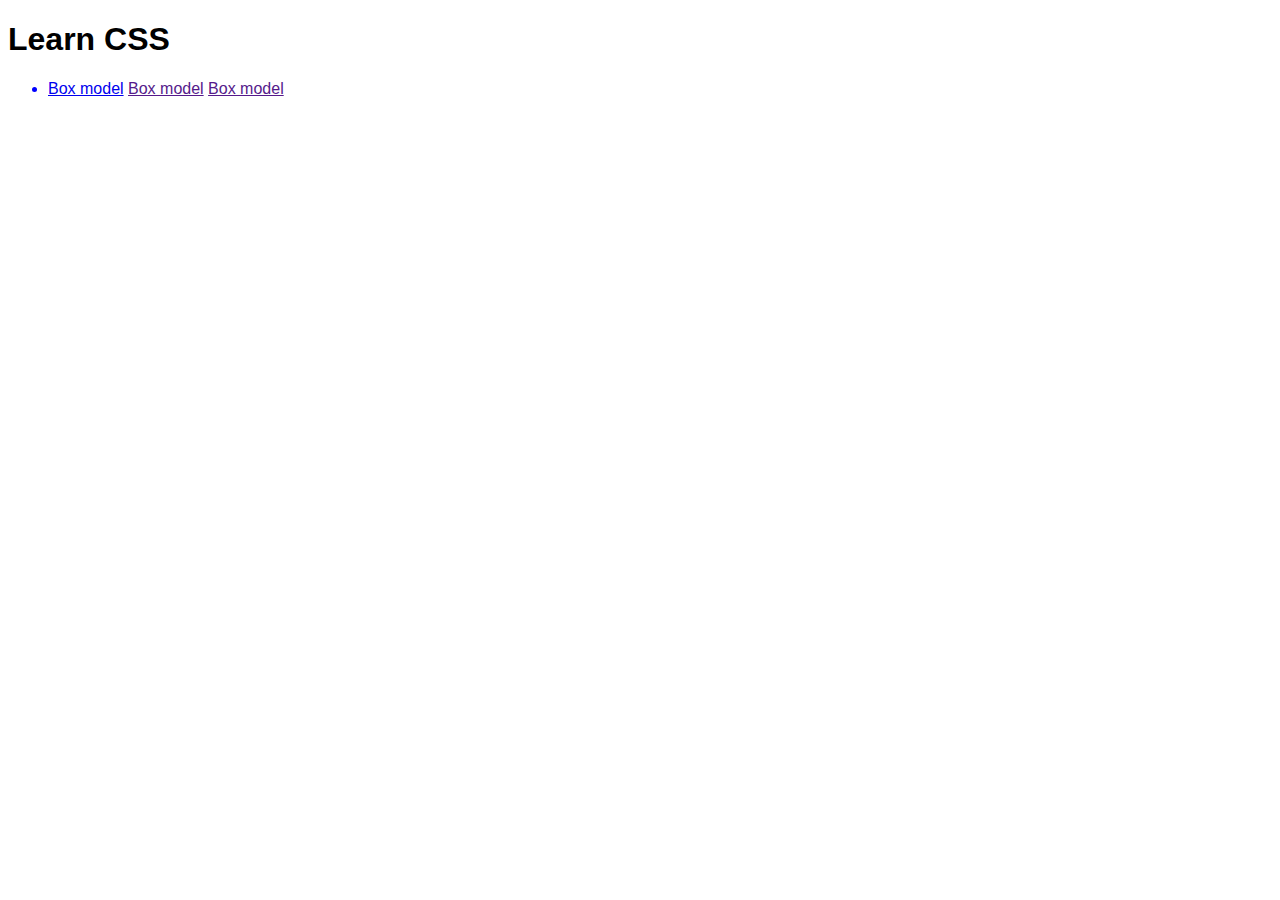
<file: index.html>
<!DOCTYPE html>
<html lang="en">

<head>
    <meta charset="UTF-8">
    <meta http-equiv="X-UA-Compatible" content="IE=edge">
    <meta name="viewport" content="width=device-width, initial-scale=1.0">
    <link rel="stylesheet" href="style.css">
    <title>Learn CSS</title>
    <style type="text/css">
        .page-links {
            color: #0000ff;
        }
    </style>
</head>

<body>
    <h1>Learn CSS</h1>
    <ul class="page-links">
        <li>
            <a href="box-model.html">Box model</a>
            <a href="">Box model</a>
            <a href="">Box model</a>
        </li>
    </ul>
</body>

</html>
</file>
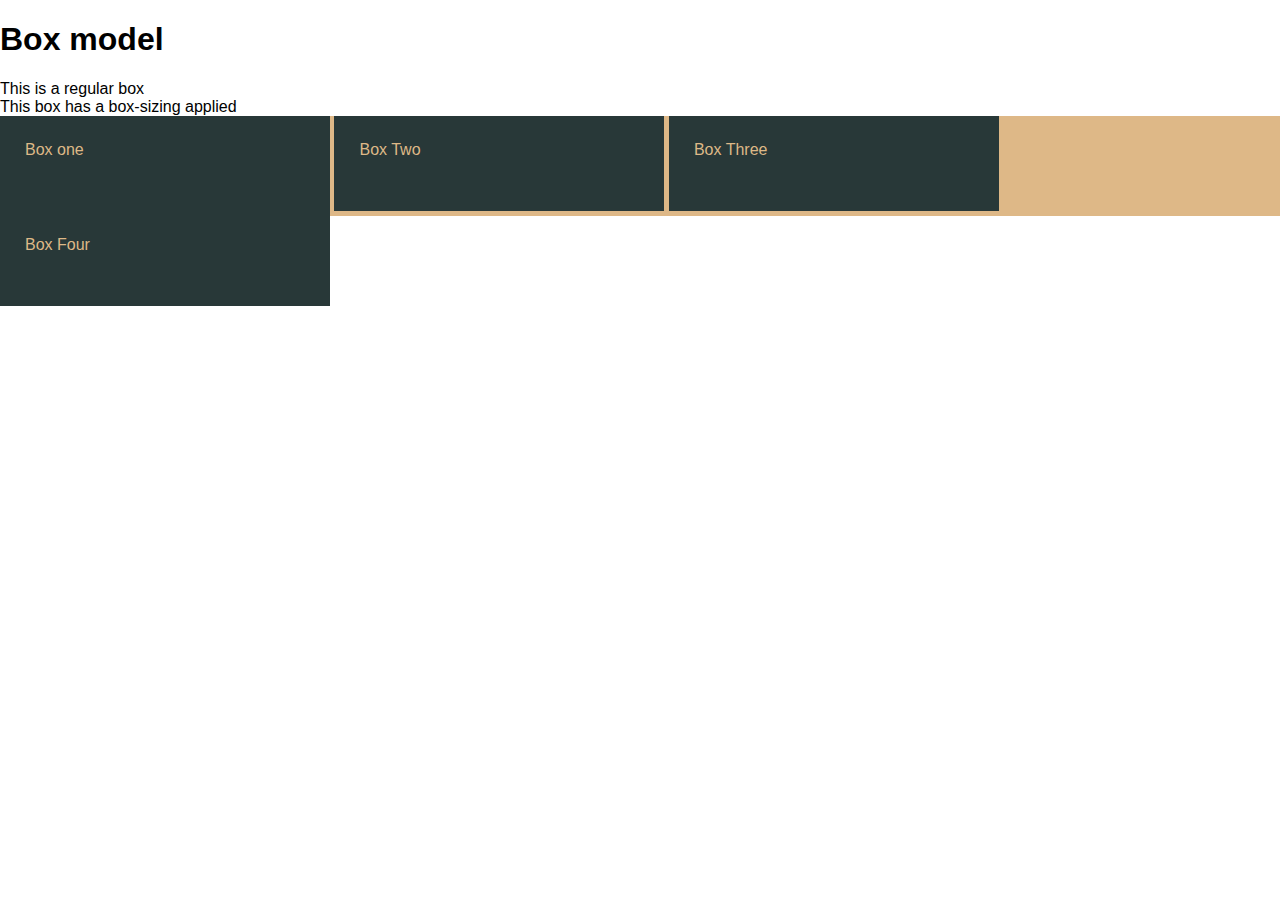
<file: box-model.html>
<!DOCTYPE html>
<html lang="en">

<head>
    <meta charset="UTF-8">
    <meta http-equiv="X-UA-Compatible" content="IE=edge">
    <meta name="viewport" content="width=device-width, initial-scale=1.0">
    <link rel="stylesheet" href="style.css">
    <title>Learn CSS</title>
    <style type="text/css">
        body{
            margin: 0;
            padding: 0;
        }
        .parent-box{
            width: 500px;
            height: 200px;
            margin: 50px auto;
            border: 25px solid gray;
            padding: 25px;
        }

        .border-box{
            box-sizing: border-box;
        }

        .boxes{
            width: 100vw;
            height: 100px;
            background-color: burlywood;
            justify-content: center;

        }
        .box-item{
            color: burlywood;
            width: 330px;
            height: 95px;
            background-color: #283838;
            display:inline-block;
            padding: 25px;
            box-sizing: border-box;
        }

    </style>
</head>

<body>
<h1>Box model</h1>
<div>This is a regular box</div>
<div class="border-box">This box has a box-sizing applied</div>
<div class="boxes">
    <div class="box-item">Box one</div>
    <div class="box-item">Box Two</div>
    <div class="box-item">Box Three</div>
    <div class="box-item">Box Four</div>

</div>


</body>

</html>
</file>
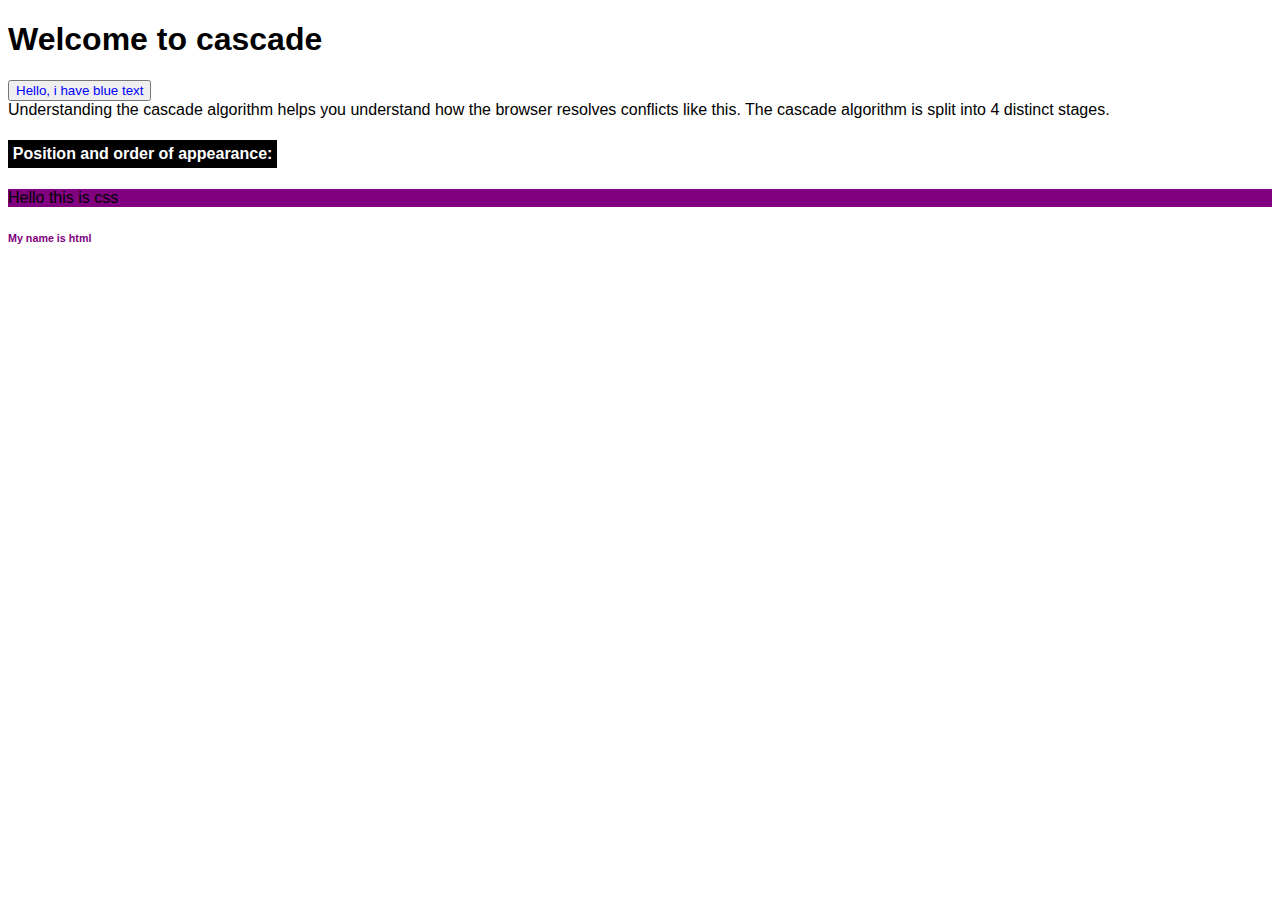
<file: cascade.html>
<!DOCTYPE html>
<html lang="en">

<head>
    <meta charset="UTF-8">
    <meta http-equiv="X-UA-Compatible" content="IE=edge">
    <meta name="viewport" content="width=device-width, initial-scale=1.0">
    <link rel="stylesheet" href="style.css">
    <title>Cascade</title>
    <style type="text/css">

        /* position and order of appearance */
        button {
            color: red;
        }

        button {
            color: blue;
        }
        .my-element {
            background: green;
            background: purple;
        }
        .example {
            color: red;
        }
        h6 {
            color: purple;

        }
    </style>
</head>

<body>
<h1>Welcome to cascade</h1>
<div>
    <div>
    <button>Hello, i have blue text</button>
    <div>Understanding the cascade algorithm helps you understand how the browser resolves conflicts like this. The cascade algorithm is split into 4 distinct stages.</div>
    <h4>Position and order of appearance:</h4>
    </div>

    <div class="my-element">
        Hello this is css
    </div>

    <div class="example" >
        <h6>My name is html</h6>
    </div>
</div>
</body>

</html>
</file>
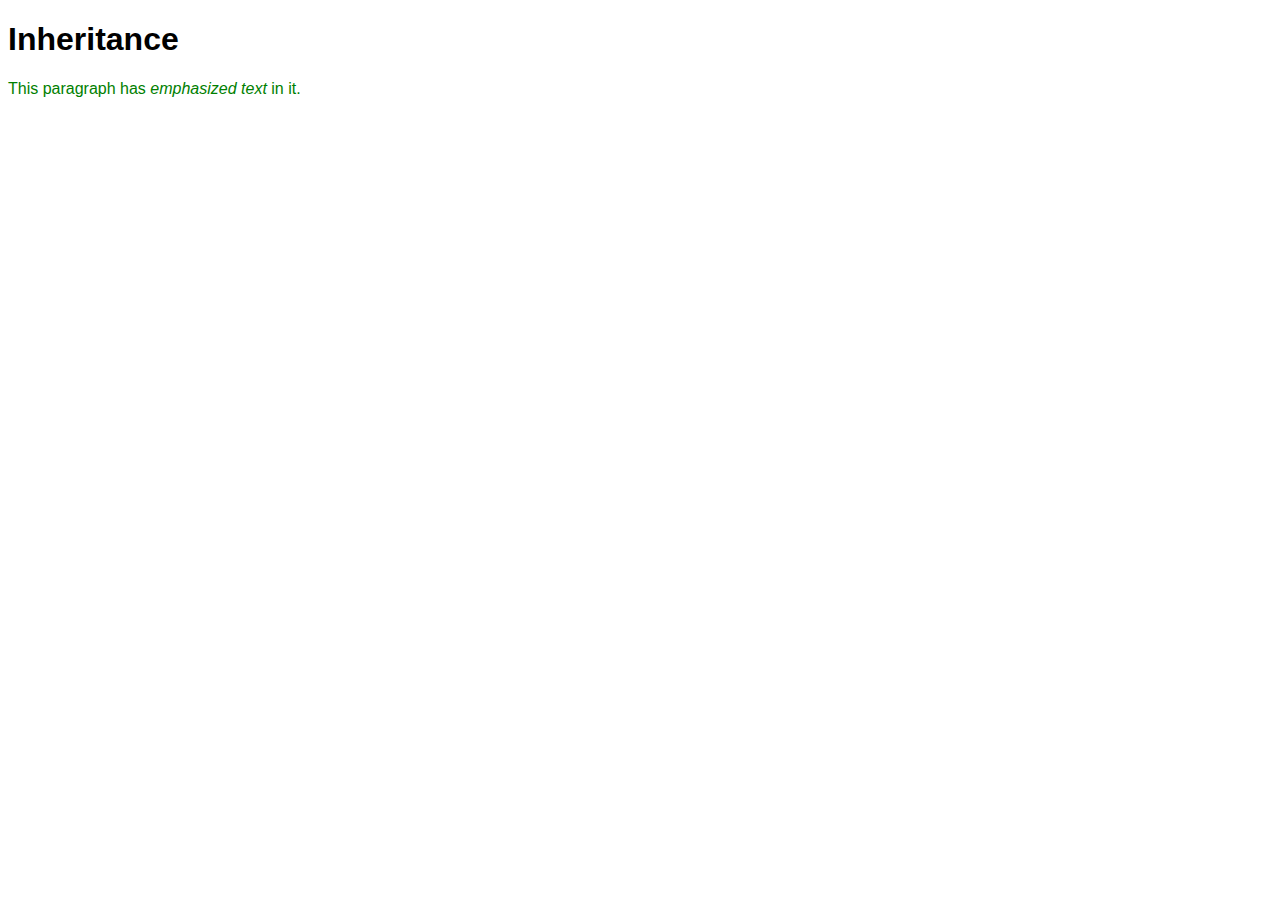
<file: inheritance.html>
<!DOCTYPE html>
<html lang="en">

<head>
    <meta charset="UTF-8">
    <meta http-equiv="X-UA-Compatible" content="IE=edge">
    <meta name="viewport" content="width=device-width, initial-scale=1.0">
    <link rel="stylesheet" href="style.css">
    <title>Inheritance</title>
    <style type="text/css">
        p { color: green; }

    </style>
</head>

<body>
<div >
    <h1>Inheritance</h1>
    <div>
        <p>This paragraph has <em>emphasized text</em> in it.</p>

    </div>
</div>

</body>

</html>
</file>
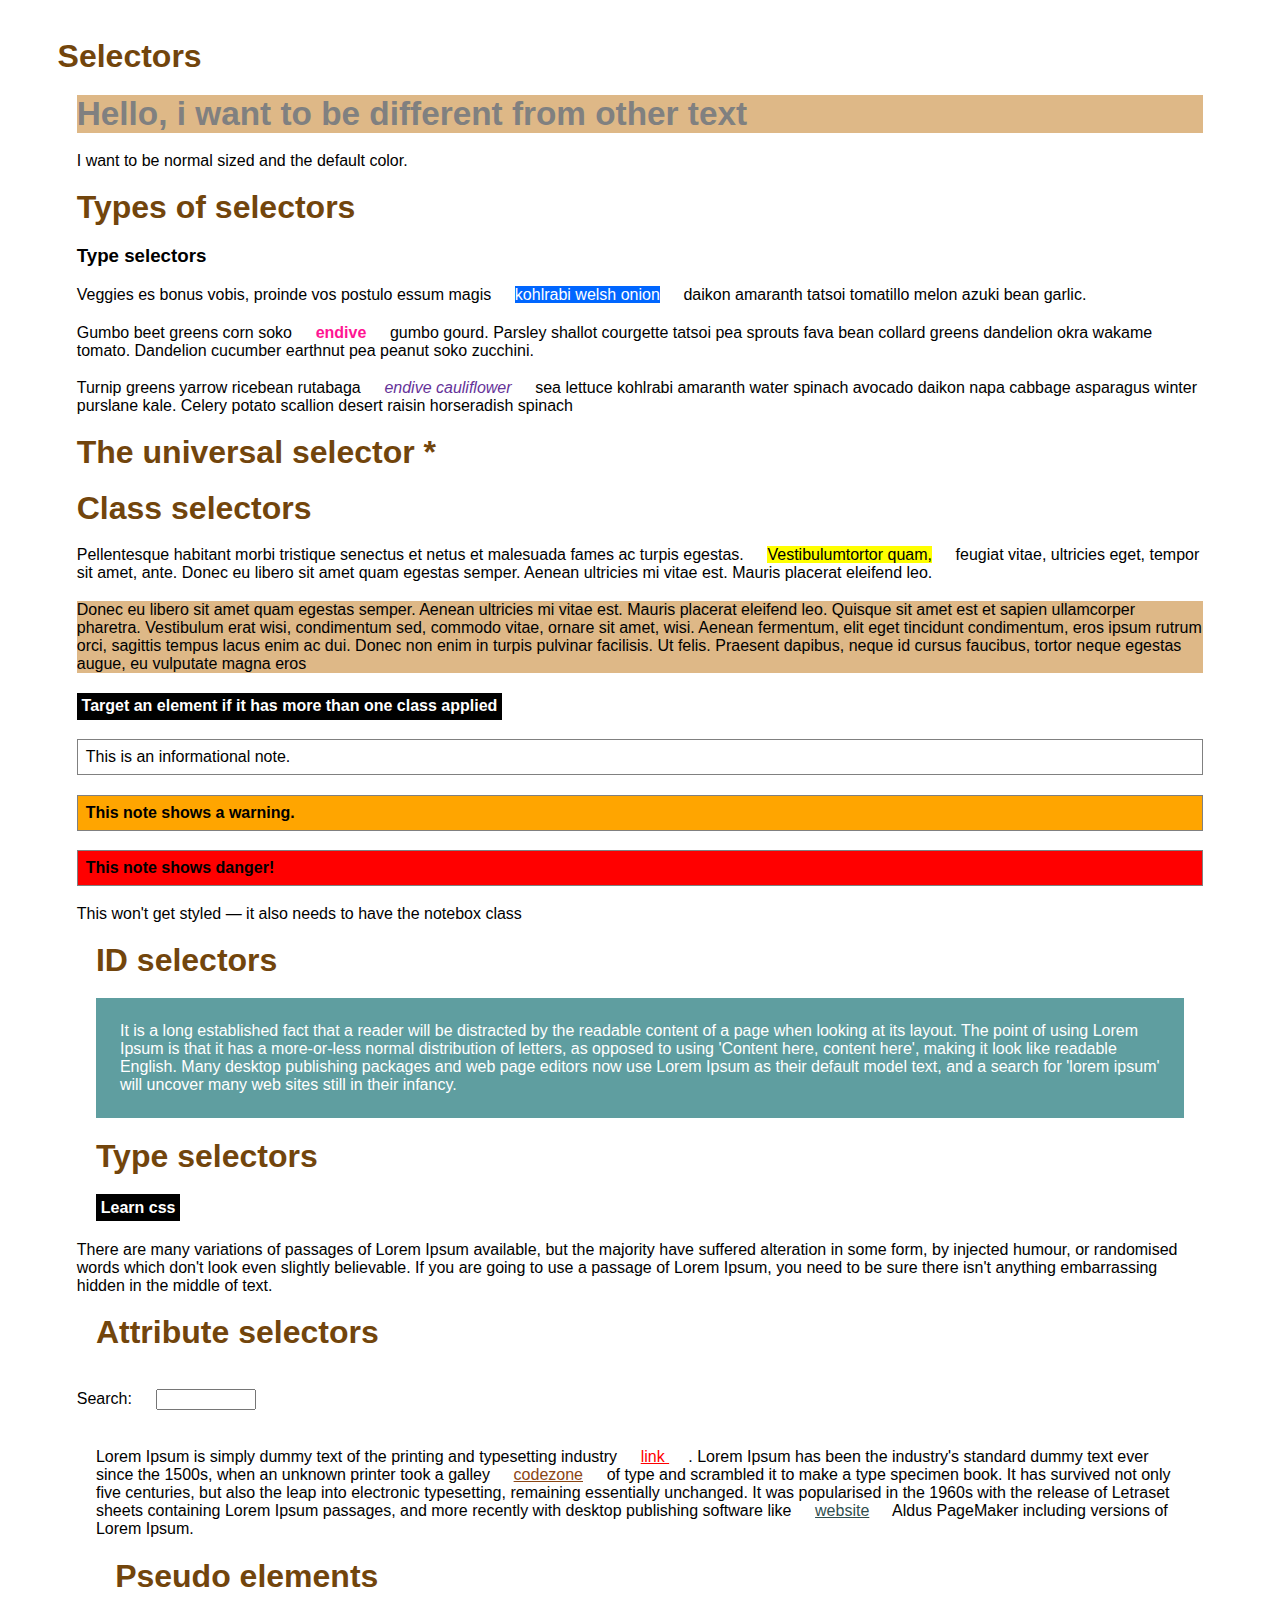
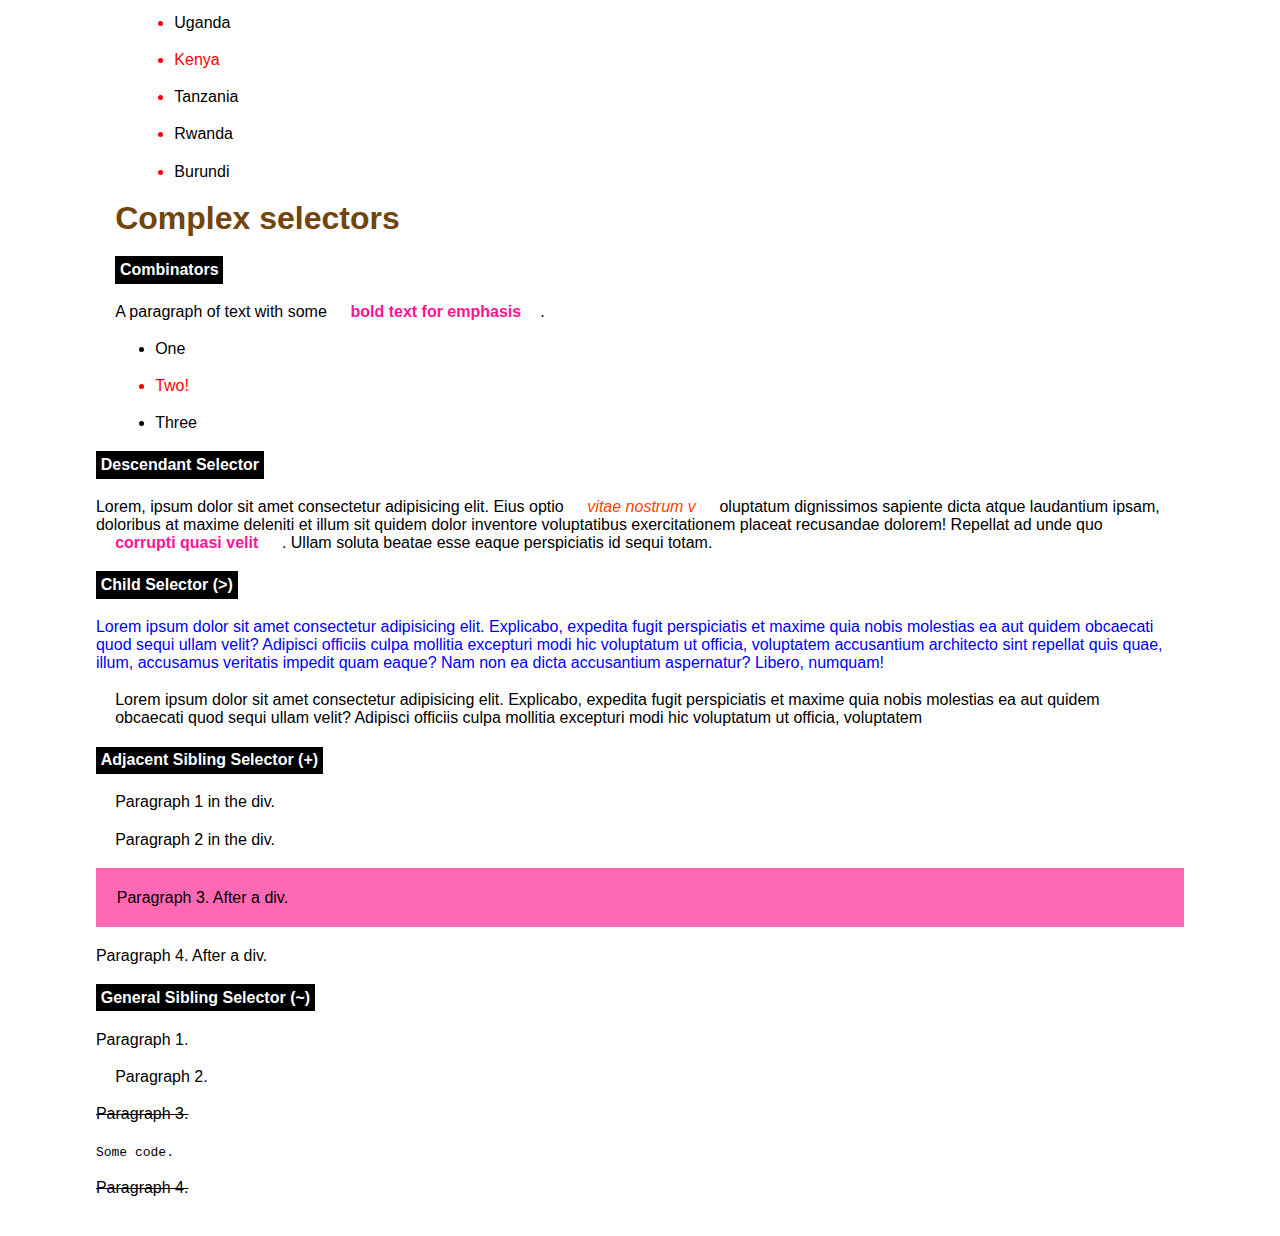
<file: selectors.html>
<!DOCTYPE html>
<html lang="en">

<head>
    <meta charset="UTF-8">
    <meta http-equiv="X-UA-Compatible" content="IE=edge">
    <meta name="viewport" content="width=device-width, initial-scale=1.0">
    <link rel="stylesheet" href="style.css">
    <title>Learn CSS</title>
    <style type="text/css">
        article p:first-of-type {
            color: gray;
            background-color: burlywood;
            font-size: 25pt;

        }
        article *:first-child {
            font-weight: bold;
        }
        /*selectors*/

        span {
            background-color: #0066ff;
            color: white;
        }

        em {
            color: rebeccapurple;
        }
        *{
            margin: 1.2rem;
        }
        .highlight{
            background-color: burlywood;
            color: black;
        }

        span.highlight{
            background-color: yellow;
        }

        .notebox {
            padding: .5em;
            border: gray 1px solid;
        }

        .notebox.warning {
            background-color: orange;
            font-weight: bold;
        }

        .notebox.danger {
            background-color: red;
            font-weight: bold;
        }
        /*ID selectors*/
        #one{
            padding: 1.5em;
            background-color: cadetblue;
            color: white;
        }

        /* type selectors*/
        h1{
            color: #72450c;
        }
        h4{
            color: white;
            padding: 0.3rem;
            background-color: black;
            display: table;
        }

        /* Attribute selector */

        input[type=text] {
            width: 100px;
            box-sizing: border-box;
            transition: width .35s ease-in-out;
        }
        input[type=text]:focus{
            width: 250px;
            border: 3px solid dodgerblue;
            outline: none;
        }
        [href^='https'] {
            color: saddlebrown;
        }
        [href$='.com']{
            color: darkslategray;
        }
        [href*='www.facebook.com'] {
            color: red;
        }
        /* pseudo elements */
        .countries li::marker{
            color: red;
        }
        .countries li::selection{
            color: deeppink;
            background-color: black;
        }
        /* combinators */
        p strong {
            color: deeppink;
        }

        li:first-of-type + li {
            color: red;
        }

        .lorem em {
            color: orangered;
        }
        /* childselector */
        .childselector>p{
            color: blue;
        }

        /* Adjacent Sibling Selector (+)*/
        .adjacent div+p{
            background-color: hotpink;
            color: black;
            padding: 1.3rem;
        }

        /* General sibling selectors */
        .general div ~ p{
            text-decoration: line-through;
        }

    </style>
</head>

<body>
<h1>Selectors</h1>
<article>

    <p>Hello, i want to be different from other text</p>
    <p>I want to be normal sized and the default color.</p>
</article>
<div class="selectors">
    <h1>Types of selectors</h1>
    <h3>Type selectors</h3>
    <p>Veggies es bonus vobis, proinde vos postulo essum magis <span>kohlrabi welsh onion</span> daikon amaranth tatsoi tomatillo
        melon azuki bean garlic.</p>

    <p>Gumbo beet greens corn soko <strong>endive</strong> gumbo gourd. Parsley shallot courgette tatsoi pea sprouts fava bean collard
        greens dandelion okra wakame tomato. Dandelion cucumber earthnut pea peanut soko zucchini.</p>

    <p>Turnip greens yarrow ricebean rutabaga <em>endive cauliflower</em> sea lettuce kohlrabi amaranth water spinach avocado
        daikon napa cabbage asparagus winter purslane kale. Celery potato scallion desert raisin horseradish spinach
    </p>
<!--Target an element if it has more than one class applied -->
    <h1>The universal selector *</h1>
    <h1>Class selectors</h1>
    <p>Pellentesque habitant morbi tristique senectus et netus et malesuada fames ac turpis egestas.
        <span class="highlight">Vestibulumtortor quam,</span>
        feugiat vitae, ultricies eget, tempor sit amet, ante. Donec eu libero sit amet quam egestas semper. Aenean ultricies mi vitae est.
        Mauris placerat eleifend leo.</p>
    <p class="highlight">Donec eu libero sit amet quam egestas semper. Aenean ultricies mi vitae est. Mauris placerat eleifend leo.
        Quisque sit amet est et sapien ullamcorper pharetra. Vestibulum erat wisi, condimentum sed, commodo vitae, ornare sit amet, wisi. Aenean fermentum, elit eget tincidunt condimentum, eros ipsum rutrum orci, sagittis tempus lacus enim ac dui. Donec non enim in turpis pulvinar facilisis. Ut felis. Praesent dapibus, neque id cursus faucibus, tortor neque egestas augue, eu vulputate magna eros
    </p>

    <!--Target an element if it has more than one class applied -->
    <h4>Target an element if it has more than one class applied</h4>
    <div class="notebox">
        This is an informational note.
    </div>

    <div class="notebox warning">
        This note shows a warning.
    </div>

    <div class="notebox danger">
        This note shows danger!
    </div>

    <div class="danger">
        This won't get styled — it also needs to have the notebox class
    </div>

    <!-- ID selectors -->
    <div>
        <h1>ID selectors</h1>
        <div id="one">
            It is a long established fact that a reader will be distracted by the readable content of a page when looking at its layout. The point of using Lorem Ipsum is that it has a more-or-less normal distribution of letters, as opposed to using 'Content here, content here', making it look like readable English. Many desktop publishing packages and web page editors now use Lorem Ipsum as their default model text, and a search for 'lorem ipsum' will uncover many web sites still in their infancy.
        </div>
    </div>
    <div>
        <!-- Tyoe selector -->
        <h1>Type selectors</h1>
        <h4>Learn css</h4>
        There are many variations of passages of Lorem Ipsum available, but the majority have suffered alteration in some form, by injected humour,
        or randomised words which don't look even slightly believable. If you are going to use a passage of Lorem Ipsum,
        you need to be sure there isn't anything embarrassing hidden in the middle of text.

    </div>
    <div>
        <h1>Attribute selectors</h1>
        Search: <input type="text" name="search">

        <div>
            Lorem Ipsum is simply dummy text of the printing and typesetting industry <a href="www.facebook.com">link
        </a> . Lorem  Ipsum has been the  industry's standard dummy text ever since the 1500s, when an unknown printer took a galley <a href="https://code.org">codezone</a> of type and scrambled it to
            make a type specimen book. It has survived not only five centuries, but also the leap into electronic typesetting, remaining essentially unchanged. It was popularised in the 1960s with the release of Letraset sheets containing Lorem Ipsum
            passages, and more recently with desktop publishing software like <a href="website.com">website</a> Aldus
            PageMaker including versions of Lorem Ipsum.
        </div>
        <div class="countries">
            <!-- markers-->
            <h1>Pseudo elements</h1>
            <ul>
                <li>Uganda</li>
                <li>Kenya</li>
                <li>Tanzania</li>
                <li>Rwanda</li>
                <li>Burundi</li>
            </ul>
        </div>
        <div>
            <h1>
                Complex selectors
            </h1>
            <h4>Combinators</h4>
            <p>A paragraph of text with some <strong>bold text for emphasis</strong>.</p>
        </div>
        <ul>
            <li>One</li>
            <li>Two!</li>
            <li>Three</li>
        </ul>
    </div>
    <div class="lorem">
        <h4>Descendant Selector</h4>
        <p>Lorem, ipsum dolor sit amet consectetur adipisicing elit. Eius optio <em>vitae nostrum v</em> oluptatum dignissimos sapiente dicta atque laudantium ipsam, doloribus at maxime deleniti et illum sit quidem dolor inventore voluptatibus exercitationem
            placeat recusandae dolorem! Repellat ad unde quo <strong>corrupti quasi velit</strong> . Ullam soluta beatae esse eaque perspiciatis id sequi totam.</p>

    </div>

    <div class="childselector">
        <h4>Child Selector (>)</h4>
        <p>
            Lorem ipsum dolor sit amet consectetur adipisicing elit. Explicabo, expedita fugit perspiciatis et maxime quia nobis molestias ea aut quidem obcaecati quod sequi ullam velit? Adipisci officiis culpa mollitia excepturi modi hic voluptatum ut officia, voluptatem
            accusantium architecto sint repellat quis quae, illum, accusamus veritatis impedit quam eaque? Nam non ea dicta accusantium aspernatur? Libero, numquam!
        </p>
        <div>
            <p>Lorem ipsum dolor sit amet consectetur adipisicing elit. Explicabo, expedita fugit perspiciatis et
            maxime quia nobis molestias ea aut quidem obcaecati quod sequi ullam velit? Adipisci officiis culpa
                mollitia excepturi modi hic voluptatum ut officia, voluptatem</p>

        </div>
    </div>

    <div class="adjacent">
        <h4>Adjacent Sibling Selector (+)</h4>
        <div>
            <p>Paragraph 1 in the div.</p>
            <p>Paragraph 2 in the div.</p>
        </div>
        <p>Paragraph 3. After a div.</p>
        <p>Paragraph 4. After a div.</p>
    </div>
    <div class="general">
        <h4>General Sibling Selector (~)</h4>
        <p>Paragraph 1.</p>

        <div>
            <p>Paragraph 2.</p>
        </div>

        <p>Paragraph 3.</p>
        <code>Some code.</code>
        <p>Paragraph 4.</p>
    </div>

</div>
</body>

</html>
</file>
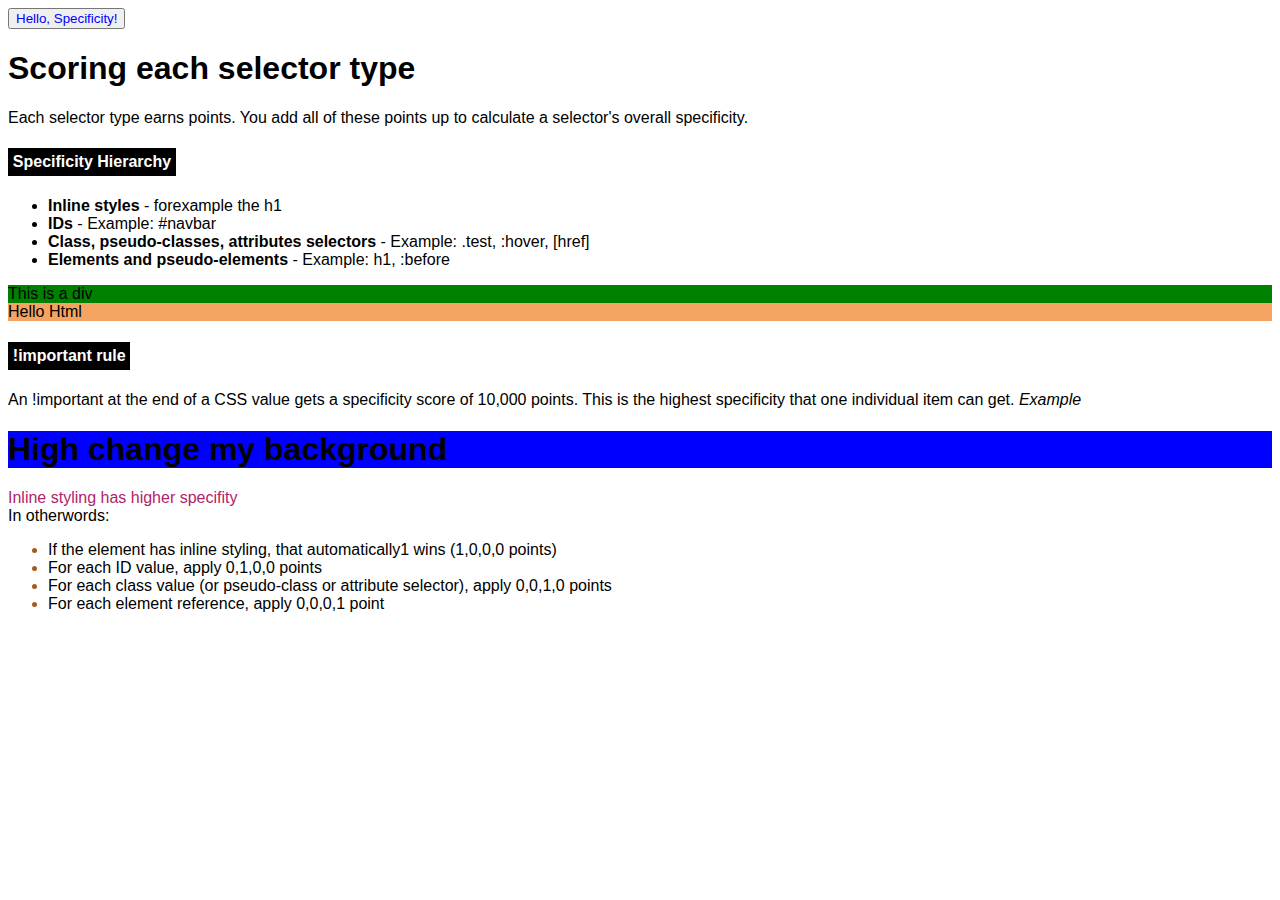
<file: specifity.html>
<!DOCTYPE html>
<html lang="en">

<head>
    <meta charset="UTF-8">
    <meta http-equiv="X-UA-Compatible" content="IE=edge">
    <meta name="viewport" content="width=device-width, initial-scale=1.0">
    <link rel="stylesheet" href="style.css">
    <title>specifity</title>
    <style type="text/css">
        button {
            color: red;
        }
        .branding {
            color: blue;
        }
        div#a {background-color: green;}
        #a {background-color: yellow;}
        div[id=a] {background-color: blue;}

        .text.text{
            background-color: sandybrown;
        }
        .text{
           background-color: hotpink;
        }

        .text.text{
            background-color: sandybrown;
        }

        .example{
            background-color: blue !important;
        }
        #example{
            background-color: hotpink;
        }
        .example{
            background-color: darkred;
        }

        .inline-style{
            color: blue;
        }

        .summery ul li::marker{
            color: #a75b1b;
        }
    </style>
</head>

<body>
<button class="branding">Hello, Specificity!</button>

<div>
    <h1>Scoring each selector type </h1>
    Each selector type earns points. You add all of these points up to calculate a selector's overall specificity.
    <div>
        <h4>Specificity Hierarchy</h4>
        <ul>
            <li><b>Inline styles</b> - forexample the h1</li>
            <li><b>IDs</b> - Example: #navbar</li>
            <li><b>Class, pseudo-classes, attributes selectors</b> - Example: .test, :hover, [href]</li>
            <li><b>Elements and pseudo-elements</b> - Example: h1, :before</li>
        </ul>
    </div>
    <div>
        <div id="a">This is a div</div>
    </div>
    <div class="text">
        Hello Html
    </div>

    <div>
        <h4>!important rule</h4>
        An !important at the end of a CSS value gets a specificity score of 10,000 points. This is the highest
        specificity that one individual item can get.
        <em>Example</em>
        <h1 class="example" id="example">High change my  background</h1>
    </div>
    <div>
        <div class="inline-style" style="color: #b1236a">Inline styling has higher specifity</div>
    </div>

    <div class="summery">
        In otherwords:
        <ul>
            <li>If the element has inline styling, that automatically1 wins (1,0,0,0 points)</li>
            <li>For each ID value, apply 0,1,0,0 points</li>
            <li>For each class value (or pseudo-class or attribute selector), apply 0,0,1,0 points</li>
            <li>For each element reference, apply 0,0,0,1 point</li>
        </ul>
    </div>
</div>
</body>

</html>
</file>
<file: style.css>
body {
    font-family: 'Open Sans', sans-serif;
}
h4{
    color: white;
    padding: 0.3rem;
    background-color: black;
    display: table;
}
</file>
